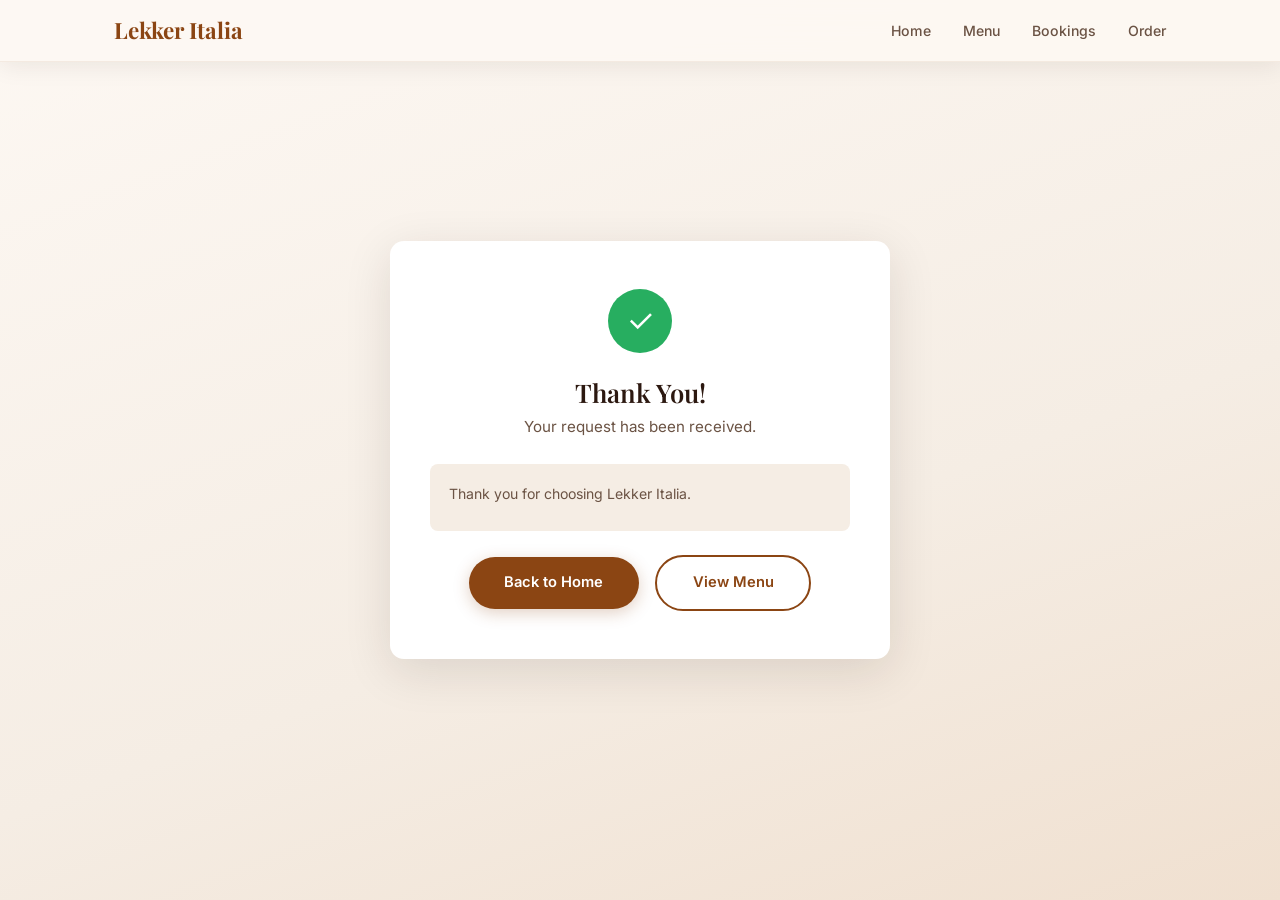
<file: my-cloud-journey/projects/Resturant website/confirmation.html>
<!DOCTYPE html>
<html lang="en">
<head>
<meta charset="UTF-8">
<meta name="viewport" content="width=device-width, initial-scale=1.0">
<title>Confirmation — Lekker Italia</title>
<link href="https://fonts.googleapis.com/css2?family=Playfair+Display:wght@400;600;700&family=Inter:wght@300;400;500;600&display=swap" rel="stylesheet">
<link rel="stylesheet" href="css/style.css">
<style>
.confirm-page { min-height:100vh; display:flex; align-items:center; justify-content:center; background:linear-gradient(160deg,var(--bg) 0%,var(--bg-warm) 60%,#f0e0d0 100%); padding:2rem; }
.confirm-box { background:#fff; border-radius:var(--radius); padding:3rem 2.5rem; max-width:500px; width:100%; text-align:center; box-shadow:var(--shadow-lg); }
.confirm-icon { width:64px; height:64px; background:#27ae60; color:#fff; border-radius:50%; display:flex; align-items:center; justify-content:center; font-size:2rem; margin:0 auto 1.5rem; }
.confirm-box h2 { font-size:1.6rem; margin-bottom:.5rem; }
.confirm-box p { color:var(--text-light); margin-bottom:1.5rem; font-size:.95rem; }
.confirm-detail { background:var(--bg-warm); border-radius:var(--radius-sm); padding:1.2rem; margin-bottom:1.5rem; text-align:left; }
.confirm-detail p { margin-bottom:.4rem; font-size:.88rem; }
.confirm-detail strong { color:var(--text); }
</style>
</head>
<body>

<nav id="navbar" class="scrolled">
  <div class="nav-wrap">
    <a href="index.html" class="logo">Lekker Italia</a>
    <ul class="nav-links">
      <li><a href="index.html">Home</a></li>
      <li><a href="menu.html">Menu</a></li>
      <li><a href="booking.html">Bookings</a></li>
      <li><a href="order.html">Order</a></li>
    </ul>
  </div>
</nav>

<div class="confirm-page">
  <div class="confirm-box">
    <div class="confirm-icon">&#10003;</div>
    <h2 id="confirm-title">Thank You!</h2>
    <p id="confirm-msg">Your request has been received.</p>
    <div class="confirm-detail" id="confirm-detail"></div>
    <a href="index.html" class="btn btn-primary">Back to Home</a>
    <a href="menu.html" class="btn btn-secondary" style="margin-left:.8rem;">View Menu</a>
  </div>
</div>

<script>
const params = new URLSearchParams(window.location.search);
const type = params.get('type');
const id = params.get('id');

if (type === 'order') {
  document.getElementById('confirm-title').textContent = 'Order Placed!';
  document.getElementById('confirm-msg').textContent = 'We have received your order and will confirm shortly.';
  document.getElementById('confirm-detail').innerHTML = `<p><strong>Order #:</strong> ${id}</p><p><strong>Status:</strong> Received</p><p><strong>Pickup:</strong> Our Cape Town kitchen</p><p style="margin-top:.8rem;font-size:.8rem;color:var(--muted);">A confirmation SMS will be sent to your phone.</p>`;
} else if (type === 'booking') {
  document.getElementById('confirm-title').textContent = 'Booking Requested!';
  document.getElementById('confirm-msg').textContent = 'We will confirm your table reservation shortly.';
  document.getElementById('confirm-detail').innerHTML = `<p><strong>Reference #:</strong> ${id}</p><p><strong>Status:</strong> Pending confirmation</p><p style="margin-top:.8rem;font-size:.8rem;color:var(--muted);">You will receive an email confirmation within 2 hours.</p>`;
} else {
  document.getElementById('confirm-detail').innerHTML = '<p>Thank you for choosing Lekker Italia.</p>';
}
</script>
</body>
</html>
</file>
<file: my-cloud-journey/projects/Resturant website/css/style.css>
:root {
  --primary:#8B4513; --primary-dark:#5c2d0c; --accent:#C8956C; --accent-light:#E8C9A0;
  --text:#2C1810; --text-light:#6B5344; --muted:#9B8B7B;
  --bg:#FDF8F3; --bg-warm:#F5EDE4; --dark:#1a0f0a; --white:#fff;
  --shadow:0 4px 24px rgba(44,24,16,.08); --shadow-lg:0 12px 48px rgba(44,24,16,.12);
  --radius:14px; --radius-sm:8px;
}
* { margin:0; padding:0; box-sizing:border-box; }
html { scroll-behavior:smooth; }
body { font-family:'Inter',-apple-system,BlinkMacSystemFont,sans-serif; color:var(--text); background:var(--bg); line-height:1.6; }
h1,h2,h3 { font-family:'Playfair Display',Georgia,serif; font-weight:600; line-height:1.2; }

/* Nav */
nav { position:fixed; top:0; left:0; right:0; z-index:1000; background:rgba(253,248,243,.95); backdrop-filter:blur(16px); border-bottom:1px solid rgba(139,69,19,.08); padding:.8rem 0; transition:.3s; }
nav.scrolled { box-shadow:var(--shadow); }
.nav-wrap { max-width:1100px; margin:0 auto; padding:0 1.5rem; display:flex; justify-content:space-between; align-items:center; }
.logo { font-family:'Playfair Display',serif; font-size:1.4rem; font-weight:700; color:var(--primary); text-decoration:none; }
.nav-links { display:flex; gap:2rem; list-style:none; align-items:center; }
.nav-links a { text-decoration:none; color:var(--text-light); font-size:.88rem; font-weight:500; transition:color .3s; }
.nav-links a:hover { color:var(--primary); }
#user-area { display:flex; align-items:center; gap:.8rem; }
#user-name { font-size:.85rem; color:var(--primary); font-weight:600; }
.btn-sm { padding:.45rem 1.1rem; border-radius:50px; font-size:.8rem; font-weight:600; cursor:pointer; border:none; transition:.2s; text-decoration:none; display:inline-block; }
.btn-outline { background:transparent; color:var(--primary); border:1.5px solid var(--primary); }
.btn-outline:hover { background:var(--primary); color:#fff; }
.btn-solid { background:var(--primary); color:#fff; }
.btn-solid:hover { background:var(--primary-dark); }

/* Hero */
.hero { min-height:100vh; display:flex; align-items:center; justify-content:center; text-align:center; background:linear-gradient(160deg,var(--bg) 0%,var(--bg-warm) 60%,#f0e0d0 100%); position:relative; padding:6rem 1.5rem 4rem; }
.hero-badge { display:inline-block; background:var(--primary); color:#fff; padding:.35rem 1rem; border-radius:50px; font-size:.72rem; text-transform:uppercase; letter-spacing:2px; font-weight:600; margin-bottom:1.2rem; }
.hero h1 { font-size:clamp(2.4rem,6vw,4.2rem); margin-bottom:.6rem; }
.hero-tagline { font-family:'Playfair Display',serif; font-size:clamp(1.1rem,2.5vw,1.5rem); color:var(--primary); font-style:italic; margin-bottom:1rem; }
.hero p { color:var(--text-light); max-width:520px; margin:0 auto 1.8rem; font-size:1rem; }
.hero-cta { display:flex; gap:1rem; justify-content:center; flex-wrap:wrap; }
.btn { display:inline-block; padding:.9rem 2.2rem; border-radius:50px; text-decoration:none; font-weight:600; font-size:.92rem; transition:.25s; cursor:pointer; border:none; }
.btn-primary { background:var(--primary); color:#fff; box-shadow:0 4px 16px rgba(139,69,19,.25); }
.btn-primary:hover { background:var(--primary-dark); transform:translateY(-2px); }
.btn-secondary { background:transparent; color:var(--primary); border:2px solid var(--primary); }
.btn-secondary:hover { background:var(--primary); color:#fff; }
.btn-gold { background:var(--accent); color:var(--dark); }
.btn-gold:hover { background:var(--accent-light); transform:translateY(-2px); }

/* Sections */
section { padding:5rem 1.5rem; max-width:1100px; margin:0 auto; }
.sec-head { text-align:center; margin-bottom:3rem; }
.sec-label { font-size:.78rem; text-transform:uppercase; letter-spacing:2.5px; color:var(--accent); font-weight:600; margin-bottom:.6rem; display:block; }
.sec-title { font-size:clamp(1.7rem,4vw,2.4rem); margin-bottom:.5rem; }
.sec-sub { color:var(--text-light); max-width:500px; margin:0 auto; font-size:.95rem; }

/* Story */
.story { background:#fff; }
.story-grid { display:grid; grid-template-columns:1fr 1fr; gap:3rem; align-items:center; }
.story-img { border-radius:var(--radius); overflow:hidden; box-shadow:var(--shadow-lg); }
.story-img img { width:100%; height:420px; object-fit:cover; display:block; }
.story-text h2 { font-size:clamp(1.5rem,3.5vw,2rem); margin-bottom:1rem; }
.story-text p { color:var(--text-light); margin-bottom:1rem; font-size:.95rem; line-height:1.7; }
.quote { font-family:'Playfair Display',serif; font-style:italic; font-size:1.15rem; color:var(--primary); border-left:3px solid var(--accent); padding-left:1.2rem; margin-top:1.5rem; }

/* Menu */
.menu-grid { display:grid; grid-template-columns:repeat(auto-fit,minmax(280px,1fr)); gap:1.5rem; }
.menu-card { background:#fff; border-radius:var(--radius); overflow:hidden; box-shadow:var(--shadow); transition:.3s; }
.menu-card:hover { transform:translateY(-6px); box-shadow:var(--shadow-lg); }
.menu-img { height:220px; overflow:hidden; position:relative; }
.menu-img img { width:100%; height:100%; object-fit:cover; transition:transform .5s; }
.menu-card:hover .menu-img img { transform:scale(1.06); }
.menu-badge { position:absolute; top:.8rem; right:.8rem; background:var(--primary); color:#fff; padding:.25rem .8rem; border-radius:50px; font-size:.72rem; font-weight:600; }
.menu-body { padding:1.2rem; }
.menu-head { display:flex; justify-content:space-between; align-items:baseline; margin-bottom:.3rem; }
.menu-title { font-size:1.15rem; }
.menu-price { font-size:1rem; color:var(--primary); font-weight:700; }
.menu-desc { color:var(--text-light); font-size:.88rem; line-height:1.55; }
.menu-origin { display:inline-block; margin-top:.6rem; padding:.2rem .7rem; background:var(--bg-warm); border-radius:50px; font-size:.7rem; color:var(--primary); font-weight:600; letter-spacing:.3px; }

/* ===================== FORMS - WORKS ON BOTH LIGHT & DARK ===================== */

/* Base form styles */
.form-group { margin-bottom:1rem; }
.form-group label { display:block; font-size:.82rem; margin-bottom:.3rem; font-weight:600; }
.form-group input, .form-group select, .form-group textarea { width:100%; padding:.75rem .9rem; border-radius:var(--radius-sm); font-size:.9rem; transition:.2s; }
.form-group input:focus, .form-group select:focus, .form-group textarea:focus { outline:none; box-shadow:0 0 0 3px rgba(200,149,108,.15); }

/* DARK BACKGROUND forms (booking, order pages) - FIXED FOR VISIBILITY */
.dash .form-group label { color:var(--accent-light); font-size:.85rem; font-weight:600; margin-bottom:.4rem; display:block; }
.dash .form-group input, .dash .form-group select, .dash .form-group textarea { 
    border:2px solid rgba(200,149,108,.4); 
    background:rgba(255,255,255,.1); 
    color:#fff; 
    padding:.85rem 1rem;
    border-radius:var(--radius-sm);
    font-size:.95rem;
    width:100%;
    transition:.2s;
}
.dash .form-group input:focus, .dash .form-group select:focus, .dash .form-group textarea:focus { 
    border-color:var(--accent); 
    background:rgba(255,255,255,.15); 
    outline:none;
    box-shadow:0 0 0 3px rgba(200,149,108,.2);
}
.dash .form-group input::placeholder { color:rgba(255,255,255,.5); font-size:.9rem; }
.dash .form-group select option { background:var(--dark); color:#fff; }

/* LIGHT BACKGROUND forms (login page) */
.auth-box .form-group label { color:var(--text); }
.auth-box .form-group input { border:2px solid #e0d5cc; background:#faf8f5; color:var(--text); }
.auth-box .form-group input:focus { border-color:var(--accent); background:#fff; }
.auth-box .form-group input::placeholder { color:#b0a090; }

.form-row { display:grid; grid-template-columns:1fr 1fr; gap:.8rem; }

/* Dashboard / dark sections */
.dash { background:var(--dark); color:#fff; position:relative; }
.dash::before { content:''; position:absolute; inset:0; background:url('data:image/svg+xml,<svg xmlns="http://www.w3.org/2000/svg" viewBox="0 0 100 100"><circle cx="50" cy="50" r="40" fill="none" stroke="%23C8956C" stroke-width="0.5" opacity="0.08"/></svg>'); background-size:100px; }
.dash-grid { display:grid; grid-template-columns:1fr 1fr; gap:2.5rem; position:relative; z-index:1; }
.dash-box { background:rgba(255,255,255,.06); border:1.5px solid rgba(200,149,108,.25); border-radius:var(--radius); padding:2rem; }
.dash-box h3 { font-size:1.4rem; margin-bottom:.3rem; color:var(--accent-light); }
.dash-box > p { color:rgba(255,255,255,.6); font-size:.88rem; margin-bottom:1.5rem; }

/* Booking list */
.booking-list { max-height:320px; overflow-y:auto; }
.booking-item { padding:.8rem; background:rgba(255,255,255,.04); border-radius:var(--radius-sm); margin-bottom:.5rem; border:1px solid rgba(200,149,108,.1); }
.booking-item.empty { text-align:center; color:rgba(255,255,255,.7); font-size:.95rem; padding:2.5rem 2rem; background:rgba(255,255,255,.08); border:2px dashed rgba(200,149,108,.3); border-radius:var(--radius-sm); }
.booking-item.empty a { color:var(--accent-light); font-weight:600; text-decoration:none; }
.booking-item.empty a:hover { color:#fff; }
.booking-item strong { color:var(--accent-light); font-size:.9rem; }
.booking-item span { color:rgba(255,255,255,.55); font-size:.8rem; display:block; margin-top:.15rem; }

/* Order items */
.order-item { display:flex; align-items:center; gap:.8rem; padding:.8rem; background:rgba(255,255,255,.04); border-radius:var(--radius-sm); margin-bottom:.6rem; border:1px solid rgba(200,149,108,.1); }
.order-item img { width:48px; height:48px; object-fit:cover; border-radius:var(--radius-sm); }
.order-info { flex:1; }
.order-title { font-weight:600; font-size:.88rem; }
.order-price { color:var(--accent); font-size:.8rem; }
.qty { display:flex; align-items:center; gap:.4rem; }
.qty-btn { width:26px; height:26px; border-radius:50%; border:1px solid rgba(200,149,108,.3); background:transparent; color:var(--accent); cursor:pointer; display:flex; align-items:center; justify-content:center; font-size:.9rem; }
.qty-btn:hover { background:var(--accent); color:var(--dark); }
.qty-val { font-weight:600; min-width:18px; text-align:center; font-size:.85rem; }

/* Auth page */
.auth-page { min-height:100vh; display:flex; align-items:center; justify-content:center; background:linear-gradient(160deg,var(--bg) 0%,var(--bg-warm) 60%,#f0e0d0 100%); padding:2rem; }
.auth-box { background:#fff; border-radius:var(--radius); padding:2.5rem; max-width:420px; width:100%; box-shadow:var(--shadow-lg); }
.auth-box .logo { display:block; text-align:center; font-family:'Playfair Display',serif; font-size:1.6rem; color:var(--primary); text-decoration:none; margin-bottom:.5rem; }
.auth-box > p { text-align:center; color:var(--text-light); font-size:.9rem; margin-bottom:1.5rem; }
.auth-box h2 { text-align:center; font-size:1.4rem; margin-bottom:1.2rem; color:var(--text); }
.auth-toggle { text-align:center; margin-top:1.2rem; font-size:.85rem; color:var(--text-light); }
.auth-toggle a { color:var(--primary); font-weight:600; cursor:pointer; }
.auth-msg { font-size:.85rem; margin-top:.6rem; min-height:1.2rem; text-align:center; }
.auth-msg.error { color:#c0392b; }
.auth-msg.success { color:#27ae60; }

/* Footer */
footer { background:var(--dark); color:rgba(255,255,255,.5); padding:2.5rem 1.5rem; text-align:center; border-top:1px solid rgba(200,149,108,.1); }
.footer-logo { font-family:'Playfair Display',serif; font-size:1.3rem; color:var(--accent-light); margin-bottom:.6rem; }
.footer-links { display:flex; justify-content:center; gap:1.5rem; margin-bottom:1rem; list-style:none; }
.footer-links a { color:rgba(255,255,255,.5); text-decoration:none; font-size:.85rem; transition:.2s; }
.footer-links a:hover { color:var(--accent); }
.footer-copy { font-size:.78rem; color:rgba(255,255,255,.35); }

/* Responsive */
@media(max-width:768px){
  .nav-links { display:none; }
  .story-grid, .dash-grid { grid-template-columns:1fr; gap:2rem; }
  .menu-grid { grid-template-columns:1fr; }
  .hero h1 { font-size:2.2rem; }
  section { padding:3.5rem 1.2rem; }
  .form-row { grid-template-columns:1fr; }
  .dash-box { padding:1.5rem; }
}
</file>
